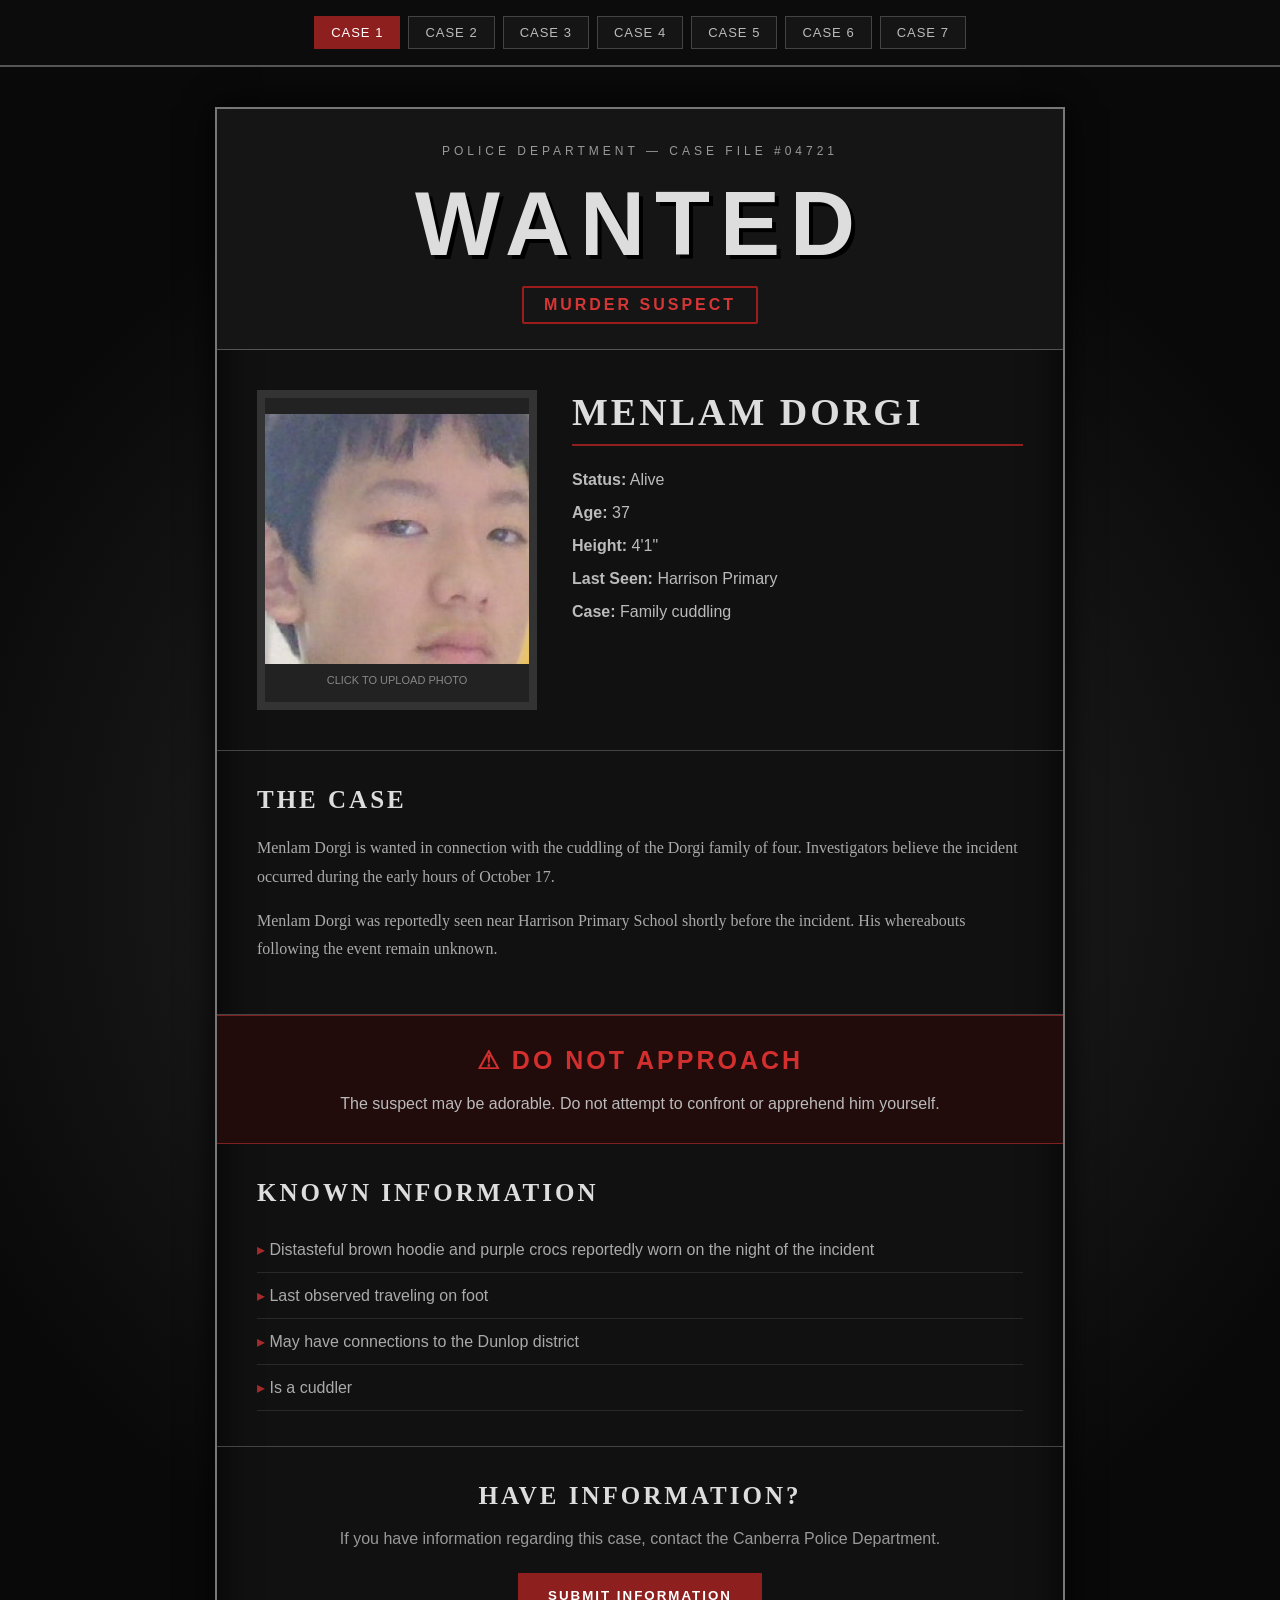
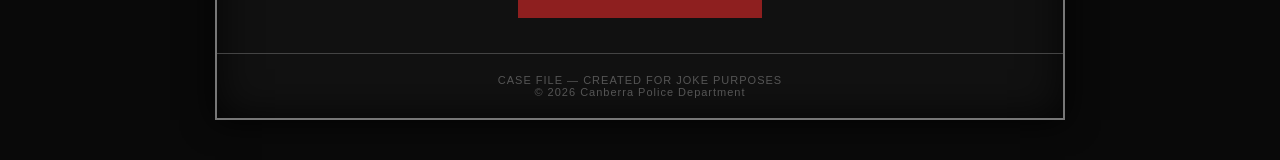
<file: old/index.html>
<html lang="en">
<head>
    <meta charset="UTF-8">
    <meta name="viewport" content="width=device-width, initial-scale=1.0">
    <title>WANTED — Case File #1</title>
    <link rel="stylesheet" href="./style.css">
</head>

<body>

    <nav class="navbar">
        <a href="./index.html" class="active">CASE 1</a>
        <a href="./case2.html">CASE 2</a>
        <a href="./case3.html">CASE 3</a>
        <a href="./case4.html">CASE 4</a>
        <a href="./case5.html">CASE 5</a>
        <a href="./case6.html">CASE 6</a>
        <a href="./case7.html">CASE 7</a>
    </nav>

    <div class="page-wrap">
    <div class="wanted-card">

        <header>
            <p class="classified editable">POLICE DEPARTMENT — CASE FILE #04721</p>
            <h1>WANTED</h1>
            <p class="danger editable">MURDER SUSPECT</p>
        </header>

        <main>

            <section class="suspect">
                <div class="photo">
                    <img src="./images/menlam.jpg" alt="">
                    <p>CLICK TO UPLOAD PHOTO</p>
                </div>

                <div class="details">
                    <h2>MENLAM DORGI</h2>

                    <p><strong>Status:</strong> <span>Alive</span></p>
                    <p><strong>Age:</strong> <span>37</span></p>
                    <p><strong>Height:</strong> <span>4'1"</span></p>
                    <p><strong>Last Seen:</strong> <span>Harrison Primary</span></p>
                    <p><strong>Case:</strong> <span>Family cuddling</span></p>
                </div>
            </section>

            <section class="case">
                <h2>THE CASE</h2>

                <p>
                    Menlam Dorgi is wanted in connection with the cuddling of
                    the Dorgi family of four. Investigators
                    believe the incident occurred during the early hours
                    of October 17.
                </p>

                <p>
                    Menlam Dorgi was reportedly seen near Harrison Primary School
                    shortly before the incident. His whereabouts following
                    the event remain unknown.
                </p>
            </section>

            <section class="warning">
                <h2>⚠ DO NOT APPROACH</h2>
                <p>
                    The suspect may be adorable. Do not attempt to
                    confront or apprehend him yourself.
                </p>
            </section>

            <section class="evidence">
                <h2>KNOWN INFORMATION</h2>

                <ul>
                    <li>Distasteful brown hoodie and purple crocs reportedly worn on the night of the incident</li>
                    <li>Last observed traveling on foot</li>
                    <li>May have connections to the Dunlop district</li>
                    <li>Is a cuddler</li>
                </ul>
            </section>

            <section class="contact">
                <h2>HAVE INFORMATION?</h2>
                <p>
                    If you have information regarding this case,
                    contact the Canberra Police Department.
                </p>
                <button>SUBMIT INFORMATION</button>
            </section>

        </main>

        <footer>
            <p>CASE FILE — CREATED FOR JOKE PURPOSES</p>
            <p>© 2026 Canberra Police Department</p>
        </footer>

    </div>
    </div>

    <script src="./script.js"></script>
</body>
</html>
</file>
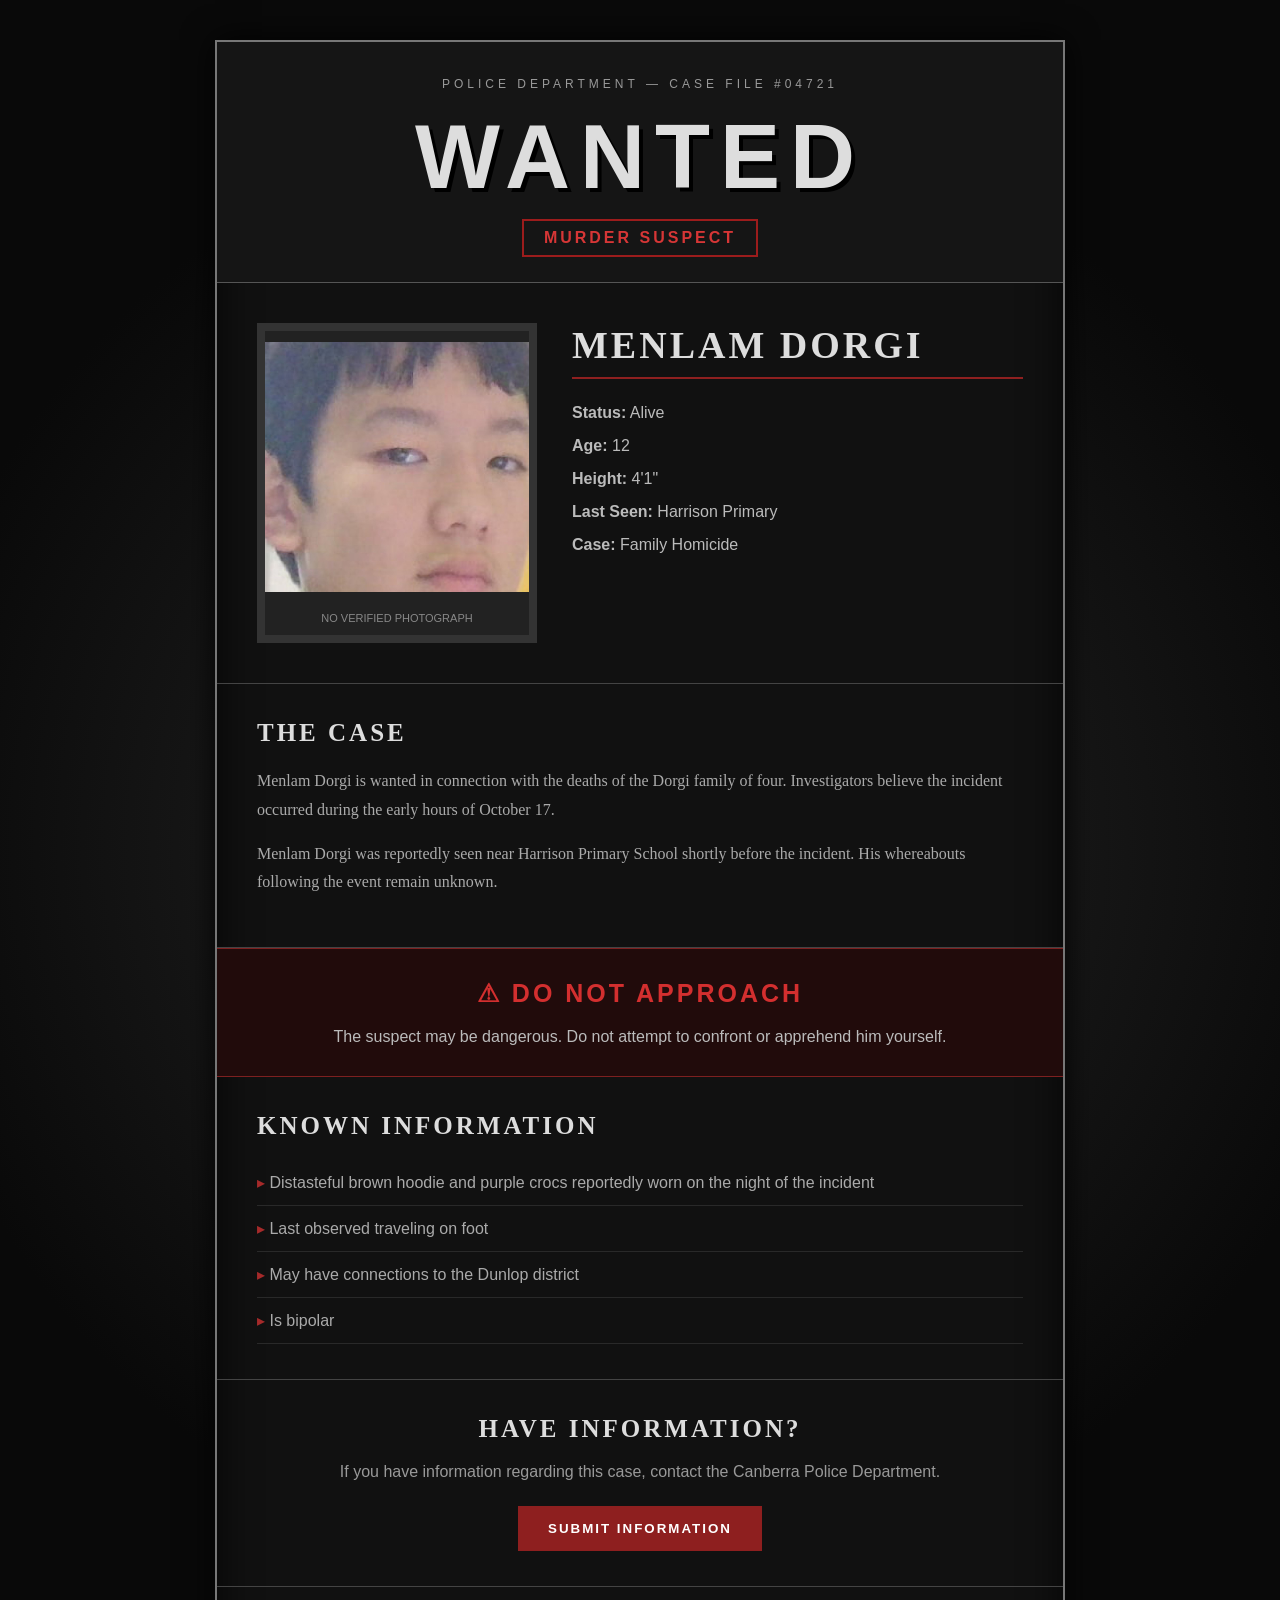
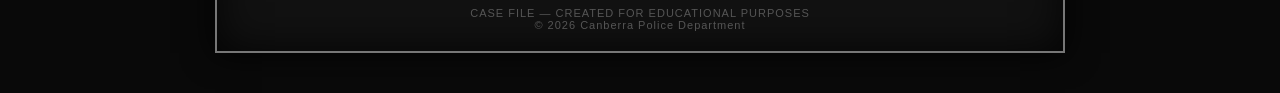
<file: website/index.html>
<html lang="en">
<head>
    <meta charset="UTF-8">
    <meta name="viewport" content="width=device-width, initial-scale=1.0">
    <title>WANTED — Blackwood Family Case</title>
    <link rel="stylesheet" href="style.css">
</head>

<body>

    <div class="wanted-card">

        <header>
            <p class="classified">POLICE DEPARTMENT — CASE FILE #04721</p>
            <h1>WANTED</h1>
            <p class="danger">MURDER SUSPECT</p>
        </header>

        <main>

            <section class="suspect">
                <div class="photo">
                    <img src="images/photo.jpg" alt="Suspect photograph">
                    <p>NO VERIFIED PHOTOGRAPH</p>
                </div>

                <div class="details">
                    <h2>MENLAM DORGI</h2>

                    <p><strong>Status:</strong> Alive</p>
                    <p><strong>Age:</strong> 12</p>
                    <p><strong>Height:</strong> 4'1"</p>
                    <p><strong>Last Seen:</strong> Harrison Primary</p>
                    <p><strong>Case:</strong> Family Homicide</p>
                </div>
            </section>

            <section class="case">
                <h2>THE CASE</h2>

                <p>
                    Menlam Dorgi is wanted in connection with the deaths of
                    the Dorgi family of four. Investigators
                    believe the incident occurred during the early hours
                    of October 17.
                </p>

                <p>
                    Menlam Dorgi was reportedly seen near Harrison Primary School
                    shortly before the incident. His whereabouts following
                    the event remain unknown.
                </p>
            </section>

            <section class="warning">
                <h2>⚠ DO NOT APPROACH</h2>
                <p>
                    The suspect may be dangerous. Do not attempt to
                    confront or apprehend him yourself.
                </p>
            </section>

            <section class="evidence">
                <h2>KNOWN INFORMATION</h2>

                <ul>
                    <li>Distasteful brown hoodie and purple crocs reportedly worn on the night of the incident</li>
                    <li>Last observed traveling on foot</li>
                    <li>May have connections to the Dunlop district</li>
                    <li>Is bipolar</li>
                </ul>
            </section>

            <section class="contact">
                <h2>HAVE INFORMATION?</h2>
                <p>
                    If you have information regarding this case,
                    contact the Canberra Police Department.
                </p>
                <button>SUBMIT INFORMATION</button>
            </section>

        </main>

        <footer>
            <p>CASE FILE — CREATED FOR EDUCATIONAL PURPOSES</p>
            <p>© 2026 Canberra Police Department</p>
        </footer>

    </div>

</body>
</html>
</file>
<file: old/style.css>
* {
    margin: 0;
    padding: 0;
    box-sizing: border-box;
}

body {
    background:
        radial-gradient(circle at center, #292929 0%, #090909 70%);
    color: #e8e8e8;
    font-family: Georgia, "Times New Roman", serif;
    min-height: 100vh;
}

/* Navbar */

.navbar {
    display: flex;
    flex-wrap: wrap;
    justify-content: center;
    gap: 8px;
    background: #0c0c0c;
    border-bottom: 2px solid #555;
    padding: 16px 10px;
    position: sticky;
    top: 0;
    z-index: 10;
}

.navbar a {
    color: #bbb;
    font-family: Arial, sans-serif;
    font-size: 13px;
    letter-spacing: 1px;
    padding: 8px 16px;
    border: 1px solid #444;
    text-decoration: none;
    background: #151515;
    transition: 0.2s;
}

.navbar a:hover {
    background: #5a1515;
    color: #fff;
    border-color: #8e1f1f;
}

.navbar a.active {
    background: #8e1f1f;
    color: #fff;
    border-color: #8e1f1f;
}

.page-wrap {
    padding: 40px 20px;
}

/* Editable fields */

.editable {
    border-radius: 2px;
}

.editable:hover {
    outline: 1px dashed #777;
    cursor: text;
}

.editable:focus {
    outline: 2px dashed #8e1f1f;
    background: rgba(255, 255, 255, 0.04);
}

/* Main wanted poster */

.wanted-card {
    max-width: 850px;
    margin: auto;
    background: #111;
    border: 2px solid #777;
    box-shadow:
        0 0 30px rgba(0, 0, 0, 0.9),
        inset 0 0 40px rgba(0, 0, 0, 0.8);
}

/* Header */

header {
    text-align: center;
    padding: 35px 20px 25px;
    border-bottom: 1px solid #555;
    background: #151515;
}

.classified {
    font-family: Arial, sans-serif;
    font-size: 12px;
    letter-spacing: 4px;
    color: #999;
    margin-bottom: 15px;
}

header h1 {
    font-family: Impact, Haettenschweiler, sans-serif;
    font-size: 90px;
    letter-spacing: 10px;
    color: #ddd;
    text-shadow: 4px 4px 0 #000;
}

.danger {
    display: inline-block;
    margin-top: 10px;
    padding: 8px 20px;
    border: 2px solid #9c1c1c;
    color: #d63636;
    font-family: Arial, sans-serif;
    font-weight: bold;
    letter-spacing: 3px;
}

/* Suspect section */

.suspect {
    display: flex;
    gap: 35px;
    padding: 40px;
    border-bottom: 1px solid #444;
}

.photo {
    width: 280px;
    height: 320px;
    background: #222;
    border: 8px solid #333;
    display: flex;
    flex-direction: column;
    justify-content: center;
    align-items: center;
    text-align: center;
    overflow: hidden;
    cursor: pointer;
    position: relative;
    flex-shrink: 0;
}

.photo:hover {
    border-color: #8e1f1f;
}

.photo img {
    width: 100%;
    height: 250px;
    object-fit: cover;
    display: block;
}

.photo p {
    margin-top: 10px;
    font-family: Arial, sans-serif;
    font-size: 11px;
    color: #888;
    padding: 0 10px;
}

.details {
    flex: 1;
}

.details h2 {
    font-size: 38px;
    margin-bottom: 25px;
    border-bottom: 2px solid #8f2020;
    padding-bottom: 10px;
}

.details p {
    margin: 15px 0;
    font-family: Arial, sans-serif;
    color: #bbb;
}

/* Case information */

.case,
.evidence,
.contact {
    padding: 35px 40px;
    border-bottom: 1px solid #444;
}

section h2 {
    font-size: 25px;
    letter-spacing: 3px;
    margin-bottom: 20px;
    color: #ddd;
}

.case p {
    line-height: 1.8;
    color: #aaa;
    margin-bottom: 15px;
}

/* Warning */

.warning {
    padding: 30px 40px;
    background: #210b0b;
    border-top: 1px solid #7e2020;
    border-bottom: 1px solid #7e2020;
    text-align: center;
}

.warning h2 {
    color: #d32f2f;
    font-family: Arial, sans-serif;
}

.warning p {
    color: #bbb;
    font-family: Arial, sans-serif;
}

/* Evidence list */

.evidence ul {
    list-style: none;
}

.evidence li {
    padding: 13px 0;
    border-bottom: 1px solid #292929;
    color: #aaa;
    font-family: Arial, sans-serif;
}

.evidence li::before {
    content: "▸ ";
    color: #a52a2a;
}

/* Comments */

.comments {
    padding: 35px 40px;
    border-bottom: 1px solid #444;
}

.comment-form {
    display: flex;
    flex-direction: column;
    gap: 12px;
    margin-bottom: 25px;
}

.comment-form input,
.comment-form textarea {
    background: #1a1a1a;
    border: 1px solid #444;
    color: #e8e8e8;
    padding: 12px;
    font-family: Arial, sans-serif;
    font-size: 14px;
    resize: vertical;
}

.comment-form textarea {
    min-height: 80px;
}

.comment-form input:focus,
.comment-form textarea:focus {
    outline: 1px dashed #8e1f1f;
    border-color: #8e1f1f;
}

.comment-form button {
    align-self: flex-start;
}

.comments-list {
    display: flex;
    flex-direction: column;
    gap: 14px;
}

.comment {
    background: #1a1a1a;
    border-left: 3px solid #8e1f1f;
    padding: 12px 16px;
}

.comment-head {
    display: flex;
    justify-content: space-between;
    gap: 10px;
    font-family: Arial, sans-serif;
    font-size: 12px;
    color: #999;
    margin-bottom: 8px;
}

.comment-name {
    font-weight: bold;
    color: #d63636;
}

.comment-date {
    flex-shrink: 0;
    color: #666;
}

.comment-text {
    color: #ccc;
    font-family: Arial, sans-serif;
    font-size: 14px;
    line-height: 1.6;
    white-space: pre-wrap;
    word-break: break-word;
}

.no-comments {
    color: #777;
    font-family: Arial, sans-serif;
    font-style: italic;
    font-size: 14px;
}

.comment-delete {
    background: none;
    border: none;
    color: #777;
    font-family: Arial, sans-serif;
    font-size: 11px;
    letter-spacing: 0;
    padding: 0;
    cursor: pointer;
    text-decoration: underline;
    transition: color 0.2s;
}

.comment-delete:hover {
    background: none;
    color: #d63636;
    transform: none;
}

/* Contact */

.contact {
    text-align: center;
}

.contact p {
    color: #999;
    font-family: Arial, sans-serif;
    margin-bottom: 25px;
}

button {
    background: #8e1f1f;
    color: white;
    border: none;
    padding: 15px 30px;
    font-weight: bold;
    letter-spacing: 2px;
    cursor: pointer;
    transition: 0.3s;
}

button:hover {
    background: #bc6464;
    transform: scale(1.05);
}

/* Footer */

footer {
    text-align: center;
    padding: 20px;
    color: #555;
    font-family: Arial, sans-serif;
    font-size: 11px;
    letter-spacing: 1px;
}

/* Mobile */

@media (max-width: 700px) {

    .page-wrap {
        padding: 10px;
    }

    header h1 {
        font-size: 60px;
    }

    .suspect {
        flex-direction: column;
        align-items: center;
        padding: 25px;
    }

    .photo {
        width: 230px;
        height: 270px;
    }

    .details {
        width: 100%;
    }

    .details h2 {
        font-size: 28px;
    }

    .case,
    .evidence,
    .contact {
        padding: 25px;
    }

    .navbar {
        gap: 6px;
        padding: 10px 6px;
    }

    .navbar a {
        font-size: 11px;
        padding: 6px 10px;
    }
}
</file>
<file: website/style.css>
* {
    margin: 0;
    padding: 0;
    box-sizing: border-box;
}

body {
    background:
        radial-gradient(circle at center, #292929 0%, #090909 70%);
    color: #e8e8e8;
    font-family: Georgia, "Times New Roman", serif;
    min-height: 100vh;
    padding: 40px 20px;
}

/* Main wanted poster */

.wanted-card {
    max-width: 850px;
    margin: auto;
    background: #111;
    border: 2px solid #777;
    box-shadow:
        0 0 30px rgba(0, 0, 0, 0.9),
        inset 0 0 40px rgba(0, 0, 0, 0.8);
}

/* Header */

header {
    text-align: center;
    padding: 35px 20px 25px;
    border-bottom: 1px solid #555;
    background: #151515;
}

.classified {
    font-family: Arial, sans-serif;
    font-size: 12px;
    letter-spacing: 4px;
    color: #999;
    margin-bottom: 15px;
}

header h1 {
    font-family: Impact, Haettenschweiler, sans-serif;
    font-size: 90px;
    letter-spacing: 10px;
    color: #ddd;
    text-shadow: 4px 4px 0 #000;
}

.danger {
    display: inline-block;
    margin-top: 10px;
    padding: 8px 20px;
    border: 2px solid #9c1c1c;
    color: #d63636;
    font-family: Arial, sans-serif;
    font-weight: bold;
    letter-spacing: 3px;
}

/* Suspect section */

.suspect {
    display: flex;
    gap: 35px;
    padding: 40px;
    border-bottom: 1px solid #444;
}

.photo {
    width: 280px;
    height: 320px;
    background: #222;
    border: 8px solid #333;
    display: flex;
    flex-direction: column;
    justify-content: center;
    align-items: center;
    text-align: center;
    overflow: hidden;
}

.photo img {
    width: 100%;
    height: 250px;
    object-fit: cover;
    display: block;
}

.photo p {
    margin-top: 10px;
    font-family: Arial, sans-serif;
    font-size: 11px;
    color: #888;
}

.silhouette {
    width: 130px;
    height: 180px;
    border-radius: 50% 50% 20% 20%;
    background: #050505;
    color: #777;
    display: flex;
    justify-content: center;
    align-items: center;
    font-size: 60px;
}

.photo p {
    margin-top: 20px;
    font-family: Arial, sans-serif;
    font-size: 11px;
    color: #888;
}

.details {
    flex: 1;
}

.details h2 {
    font-size: 38px;
    margin-bottom: 25px;
    border-bottom: 2px solid #8f2020;
    padding-bottom: 10px;
}

.details p {
    margin: 15px 0;
    font-family: Arial, sans-serif;
    color: #bbb;
}

/* Case information */

.case,
.evidence,
.contact {
    padding: 35px 40px;
    border-bottom: 1px solid #444;
}

section h2 {
    font-size: 25px;
    letter-spacing: 3px;
    margin-bottom: 20px;
    color: #ddd;
}

.case p {
    line-height: 1.8;
    color: #aaa;
    margin-bottom: 15px;
}

/* Warning */

.warning {
    padding: 30px 40px;
    background: #210b0b;
    border-top: 1px solid #7e2020;
    border-bottom: 1px solid #7e2020;
    text-align: center;
}

.warning h2 {
    color: #d32f2f;
    font-family: Arial, sans-serif;
}

.warning p {
    color: #bbb;
    font-family: Arial, sans-serif;
}

/* Evidence list */

.evidence ul {
    list-style: none;
}

.evidence li {
    padding: 13px 0;
    border-bottom: 1px solid #292929;
    color: #aaa;
    font-family: Arial, sans-serif;
}

.evidence li::before {
    content: "▸ ";
    color: #a52a2a;
}

/* Contact */

.contact {
    text-align: center;
}

.contact p {
    color: #999;
    font-family: Arial, sans-serif;
    margin-bottom: 25px;
}

button {
    background: #8e1f1f;
    color: white;
    border: none;
    padding: 15px 30px;
    font-weight: bold;
    letter-spacing: 2px;
    cursor: pointer;
    transition: 0.3s;
}

button:hover {
    background: #bc6464;
    transform: scale(1.05);
}

/* Footer */

footer {
    text-align: center;
    padding: 20px;
    color: #555;
    font-family: Arial, sans-serif;
    font-size: 11px;
    letter-spacing: 1px;
}

/* Mobile */

@media (max-width: 700px) {

    body {
        padding: 10px;
    }

    header h1 {
        font-size: 60px;
    }

    .suspect {
        flex-direction: column;
        align-items: center;
        padding: 25px;
    }

    .photo {
        width: 230px;
        height: 270px;
    }

    .details {
        width: 100%;
    }

    .details h2 {
        font-size: 28px;
    }

    .case,
    .evidence,
    .contact {
        padding: 25px;
    }
}
</file>
